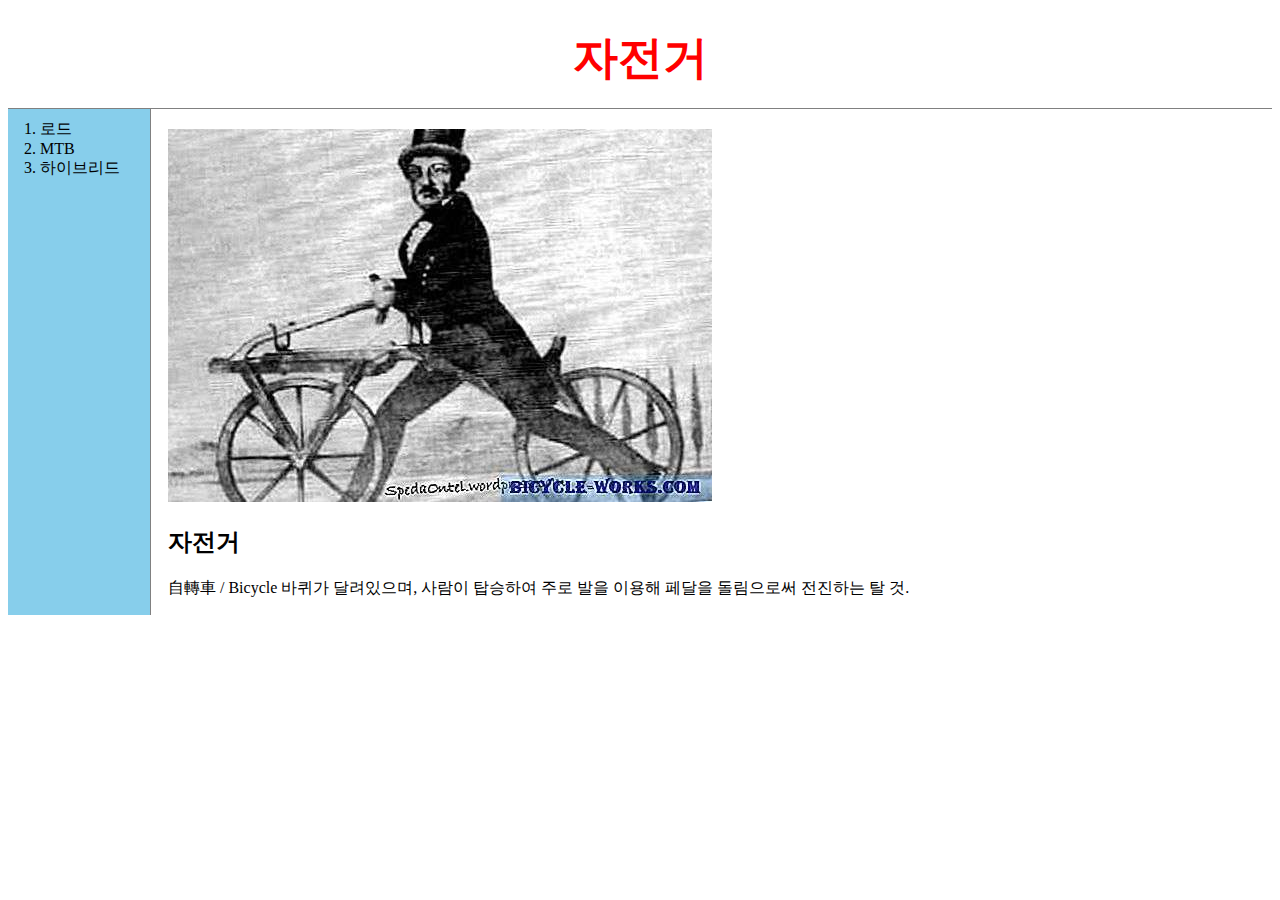
<file: index.html>
<!DOCTYPE html>
<html>
<head>
  <title>BIKE - Welcome </title>
  <meta charset="utf-8">
</head>
<link rel="stylesheet" href="style.css">
<body>
  <h1><a href="index.html"class="active">자전거</a></h1>
  <div id="grid">
  <ol>
    <li><a href="1.html">로드</a></li>
    <li><a href="2.html">MTB</a></li>
    <li><a href="3.html">하이브리드</a></li>
  </ol>

<div id="style">
  <img src="bi.jpg" style="max-width: 100%; height :auto;" >
  <h2>자전거</h2>
  <p>
    自轉車 / Bicycle

    바퀴가 달려있으며, 사람이 탑승하여 주로 발을 이용해 페달을 돌림으로써 전진하는 탈 것.</p>
</p>
</div>
</div>
</body>
</html>
</file>
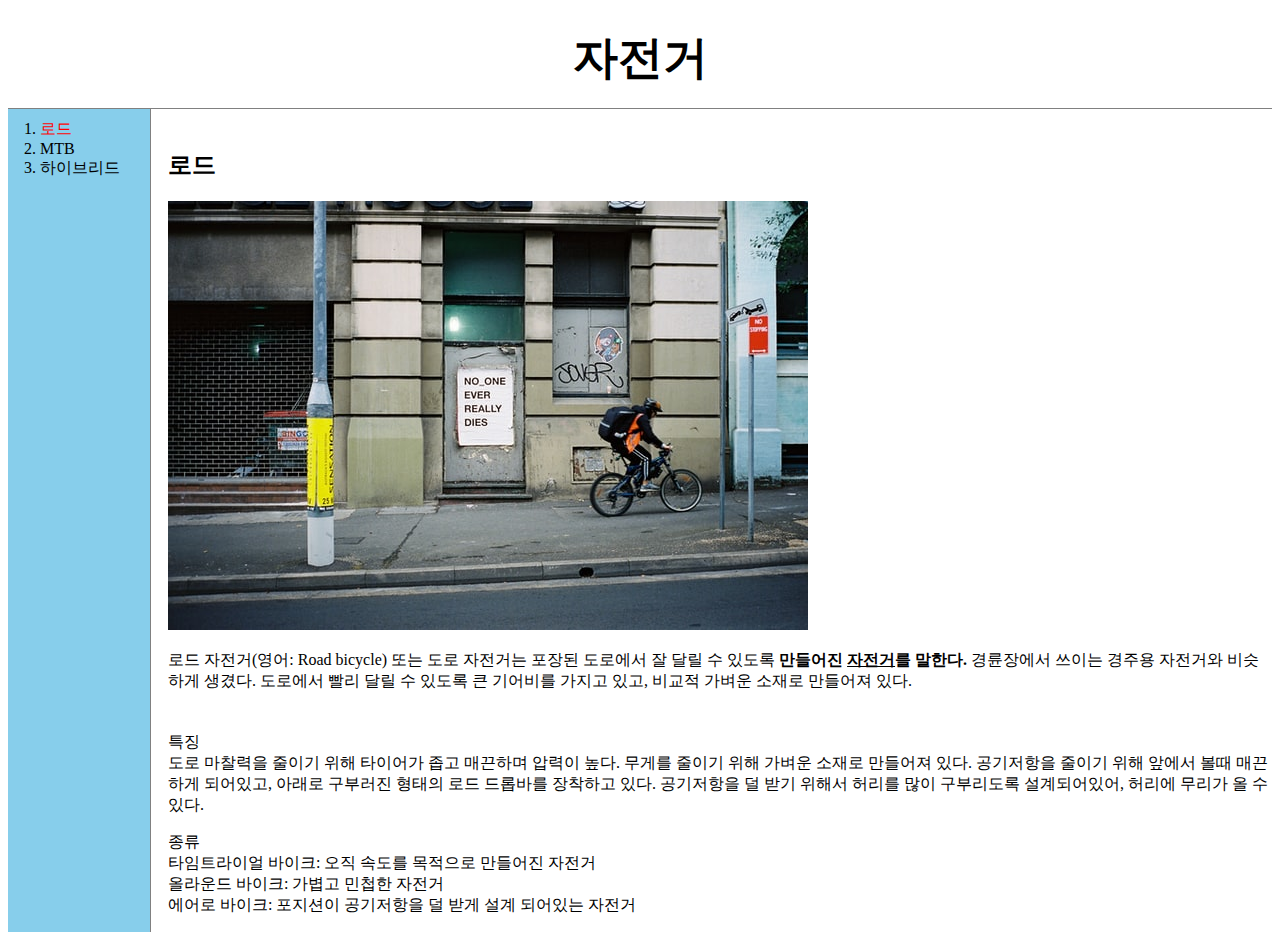
<file: 1.html>
<!DOCTYPE html>
<html>
<head>
  <title>BIKE - Road</title>
  <meta charset="utf-8">
<link rel="stylesheet" href="style.css">
</head>
<h1><a href="index.html">자전거</font></a></h1>
<div id="grid">
<ol>
  <li><a href="1.html" class="active">로드</font></a></li>
  <li><a href="2.html" >MTB</font></a></li>
  <li><a href="3.html">하이브리드</font></a></li>
</ol>
<body>
    <div id="style">
  <h2>로드</h2>
<img src="bike.jpg" style="max-width: 100%; height :auto;">
  <p>
  <a href="https://www.trekbikes.com/kr/ko_KR/" target="_blank" title="trek">로드 자전거(영어: Road bicycle)</a> 또는 도로 자전거는 포장된 도로에서 잘 달릴 수 있도록 <strong>만들어진 <u>자전거</u>를 말한다.</strong> 경륜장에서 쓰이는 경주용 자전거와 비슷하게 생겼다. 도로에서 빨리 달릴 수 있도록 큰 기어비를 가지고 있고, 비교적 가벼운 소재로 만들어져 있다.</p>

  <p style ="margin-top:40px;">
  특징
  <br>도로 마찰력을 줄이기 위해 타이어가 좁고 매끈하며 압력이 높다.
  무게를 줄이기 위해 가벼운 소재로 만들어져 있다.
  공기저항을 줄이기 위해 앞에서 볼때 매끈하게 되어있고, 아래로 구부러진 형태의 로드 드롭바를 장착하고 있다.
  공기저항을 덜 받기 위해서 허리를 많이 구부리도록 설계되어있어, 허리에 무리가 올 수 있다.</p>
  <p>
    종류
  <br>타임트라이얼 바이크: 오직 속도를 목적으로 만들어진 자전거
  <br>올라운드 바이크: 가볍고 민첩한 자전거
  <br>에어로 바이크: 포지션이 공기저항을 덜 받게 설계 되어있는 자전거</p>
</div>
</div>
</body>
</html>
</file>
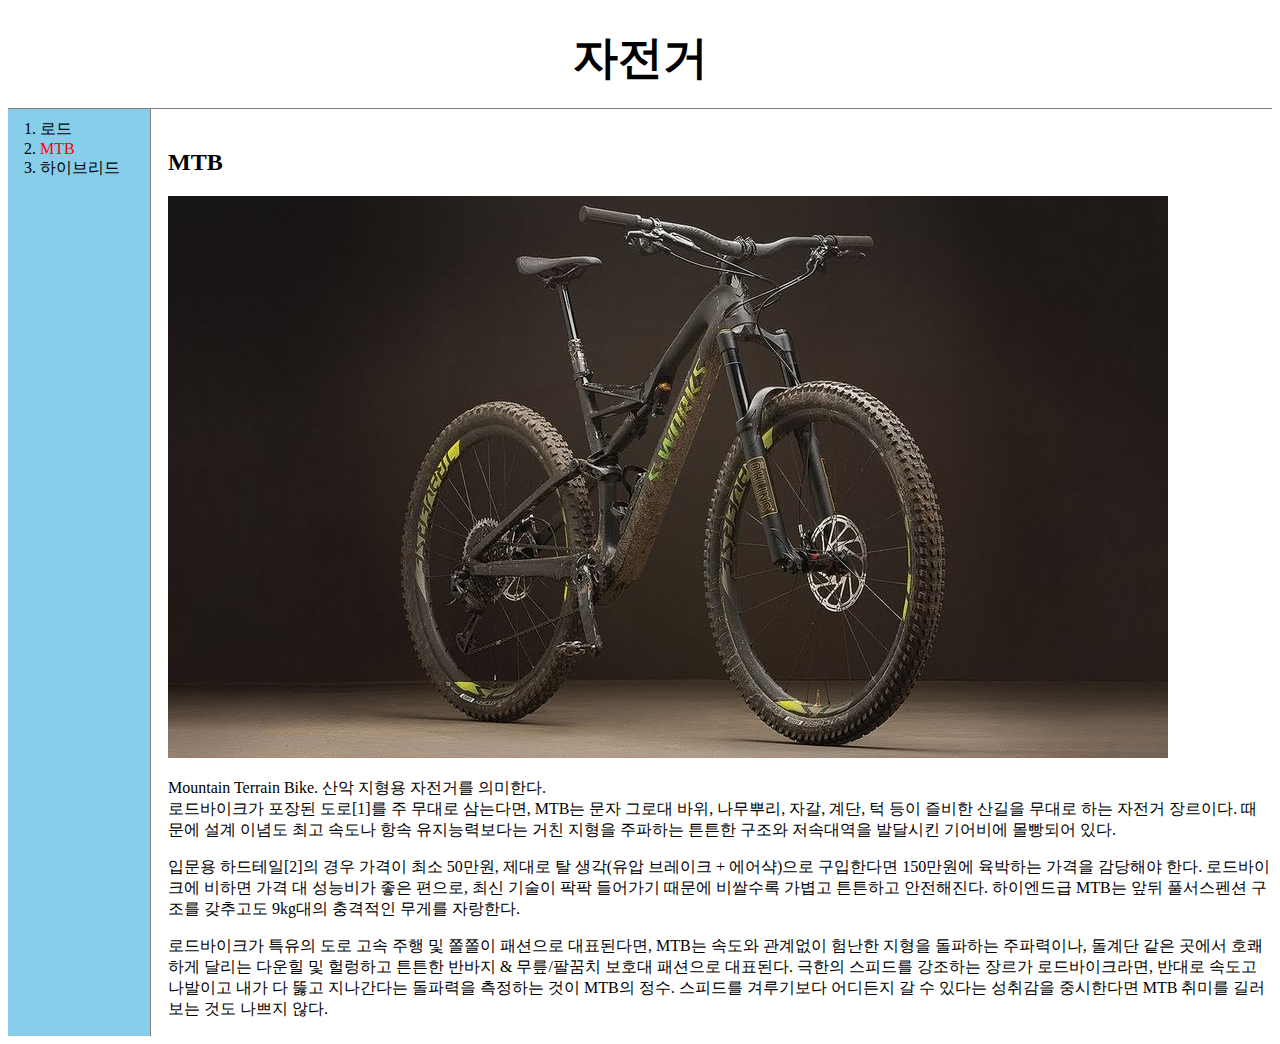
<file: 2.html>
<!DOCTYPE html>
<html>
<head>
  <title>BIKE - MTB </title>
  <meta charset="utf-8">
<link rel="stylesheet" href="style.css">
</head>

<h1><a href="index.html">자전거</a></h1>
<div id="grid">
  <ol>
    <li><a href="1.html">로드</a></li>
    <li><a href="2.html"class="active">MTB</a></li>
    <li><a href="3.html">하이브리드</a></li>
  </ol>
  <body>
    <div id="style">
    <h2>MTB</h2>
    <img src="mtb.jpg" style="max-width: 100%; height :auto;">


    <p>Mountain Terrain Bike. 산악 지형용 자전거를 의미한다.<br>
    로드바이크가 포장된 도로[1]를 주 무대로 삼는다면, MTB는 문자 그로대 바위, 나무뿌리, 자갈, 계단, 턱 등이 즐비한 산길을 무대로 하는 자전거 장르이다. 때문에 설계 이념도 최고 속도나 항속 유지능력보다는 거친 지형을 주파하는 튼튼한 구조와 저속대역을 발달시킨 기어비에 몰빵되어 있다.</p>

    <p>입문용 하드테일[2]의 경우 가격이 최소 50만원, 제대로 탈 생각(유압 브레이크 + 에어샥)으로 구입한다면 150만원에 육박하는 가격을 감당해야 한다. 로드바이크에 비하면 가격 대 성능비가 좋은 편으로, 최신 기술이 팍팍 들어가기 때문에 비쌀수록 가볍고 튼튼하고 안전해진다. 하이엔드급 MTB는 앞뒤 풀서스펜션 구조를 갖추고도 9kg대의 충격적인 무게를 자랑한다.</p>

    <p>로드바이크가 특유의 도로 고속 주행 및 쫄쫄이 패션으로 대표된다면, MTB는 속도와 관계없이 험난한 지형을 돌파하는 주파력이나, 돌계단 같은 곳에서 호쾌하게 달리는 다운힐 및 헐렁하고 튼튼한 반바지 & 무릎/팔꿈치 보호대 패션으로 대표된다. 극한의 스피드를 강조하는 장르가 로드바이크라면, 반대로 속도고 나발이고 내가 다 뚫고 지나간다는 돌파력을 측정하는 것이 MTB의 정수. 스피드를 겨루기보다 어디든지 갈 수 있다는 성취감을 중시한다면 MTB 취미를 길러보는 것도 나쁘지 않다.</p>
  </div>
</div>

</body>
</html>
</file>
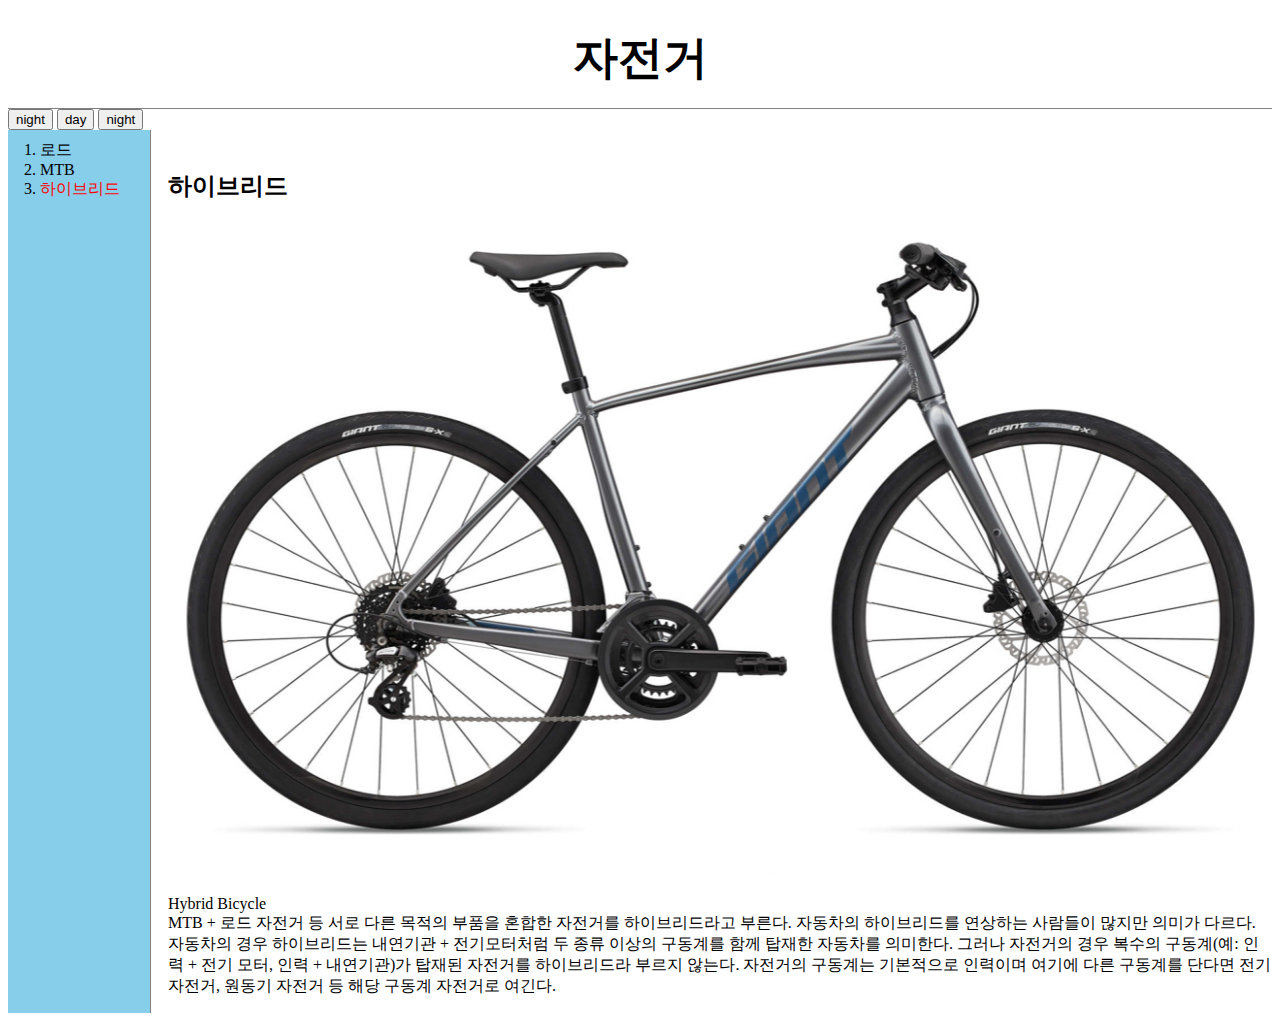
<file: 3.html>
<!DOCTYPE html>
<html>
<head>
  <title>BIKE - Hybrid </title>
  <meta charset="utf-8">
</head>
<link rel="stylesheet" href="style.css">
<body>
  <h1><a href="index.html">자전거</a></h1>
    <input type="button" value="night" onclick="
    document.querySelector('body').style.backgroundColor = 'black';
    document.querySelector('body').style.color = 'white';
     ">
    <input type="button" value="day" onclick="
    document.querySelector('body').style.backgroundColor = 'white';
    document.querySelector('body').style.color = 'black';
     ">
     <input type="button" value="night" onclick="
     var target = document.querySelector('body');
       if(this.value === 'night'){
        target.style.backgroundColor = 'black';
        target.style.color = 'white';
        this.value = 'day';
      } else {
       target.style.backgroundColor = 'white';
        target.style.color = 'black';
        this.value = 'night';
      }
      ">

<div id="grid">
  <ol>
    <li><a href="1.html">로드</a></li>
    <li><a href="2.html">MTB</a></li>
    <li><a href="3.html"class="active">하이브리드</a></li>
  </ol>
    <div id="style">
  <h2>하이브리드</h2>
<img src="hybrid.jpg" style="max-width: 100%; height :auto;">
  <p>
    Hybrid Bicycle <br>

  MTB + 로드 자전거 등 서로 다른 목적의 부품을 혼합한 자전거를 하이브리드라고 부른다. 자동차의 하이브리드를 연상하는 사람들이 많지만 의미가 다르다. 자동차의 경우 하이브리드는 내연기관 + 전기모터처럼 두 종류 이상의 구동계를 함께 탑재한 자동차를 의미한다. 그러나 자전거의 경우 복수의 구동계(예: 인력 + 전기 모터, 인력 + 내연기관)가 탑재된 자전거를 하이브리드라 부르지 않는다. 자전거의 구동계는 기본적으로 인력이며 여기에 다른 구동계를 단다면 전기 자전거, 원동기 자전거 등 해당 구동계 자전거로 여긴다.</p>
</div>
</div>

</body>
</html>
</file>
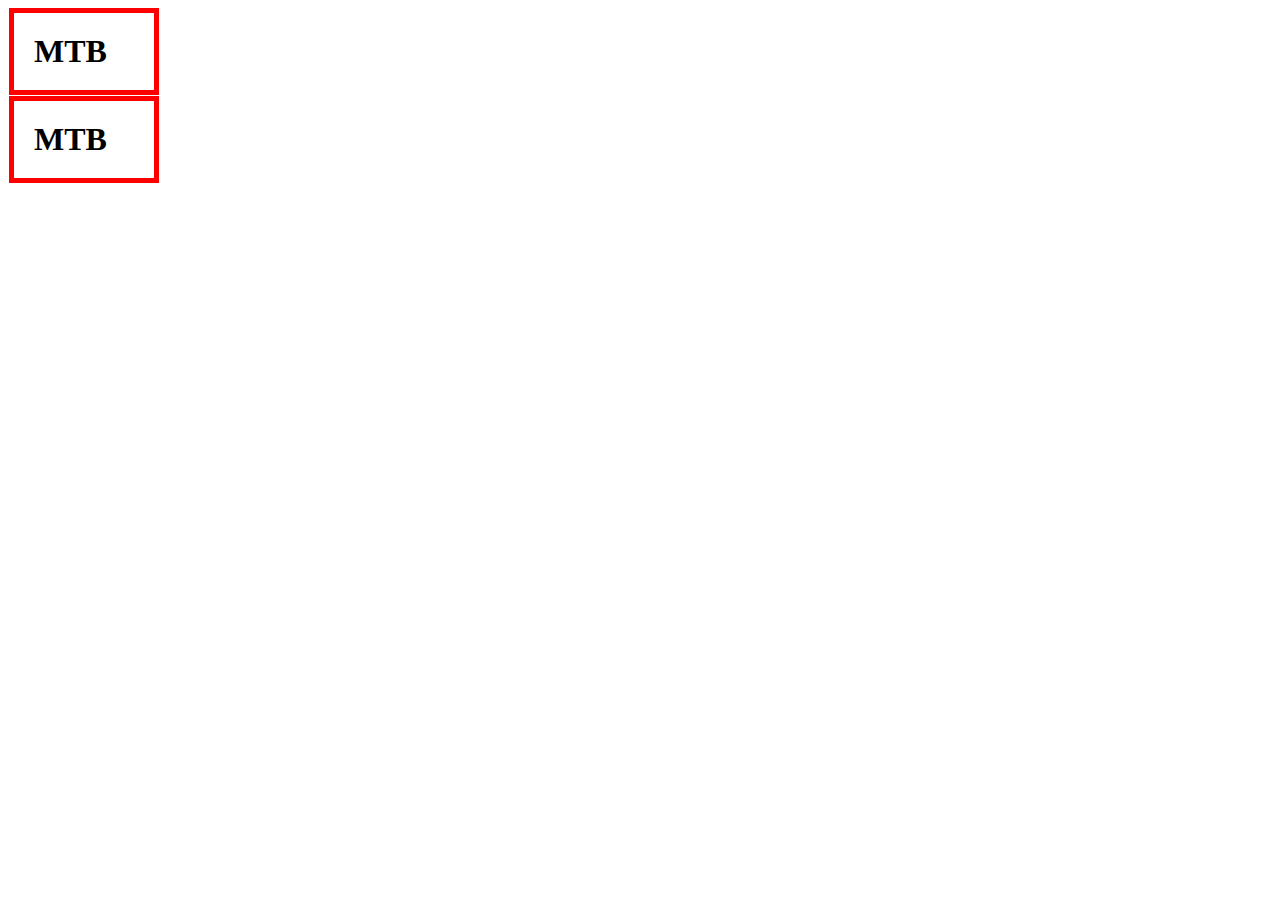
<file: box.html>
<!DOCTYPE html>
<html lang="en" dir="ltr">
  <head>
    <meta charset="utf-8">
    <title></title>
    <style>

      h1{
        border: 5px solid red;
        padding: 20px;
        margin:1px;
        display:block;
        width:100px;
      }

    </style>
  </head>
  <body>
    <h1>MTB</h1>
    <h1>MTB</h1>
  </body>
</html>
</file>
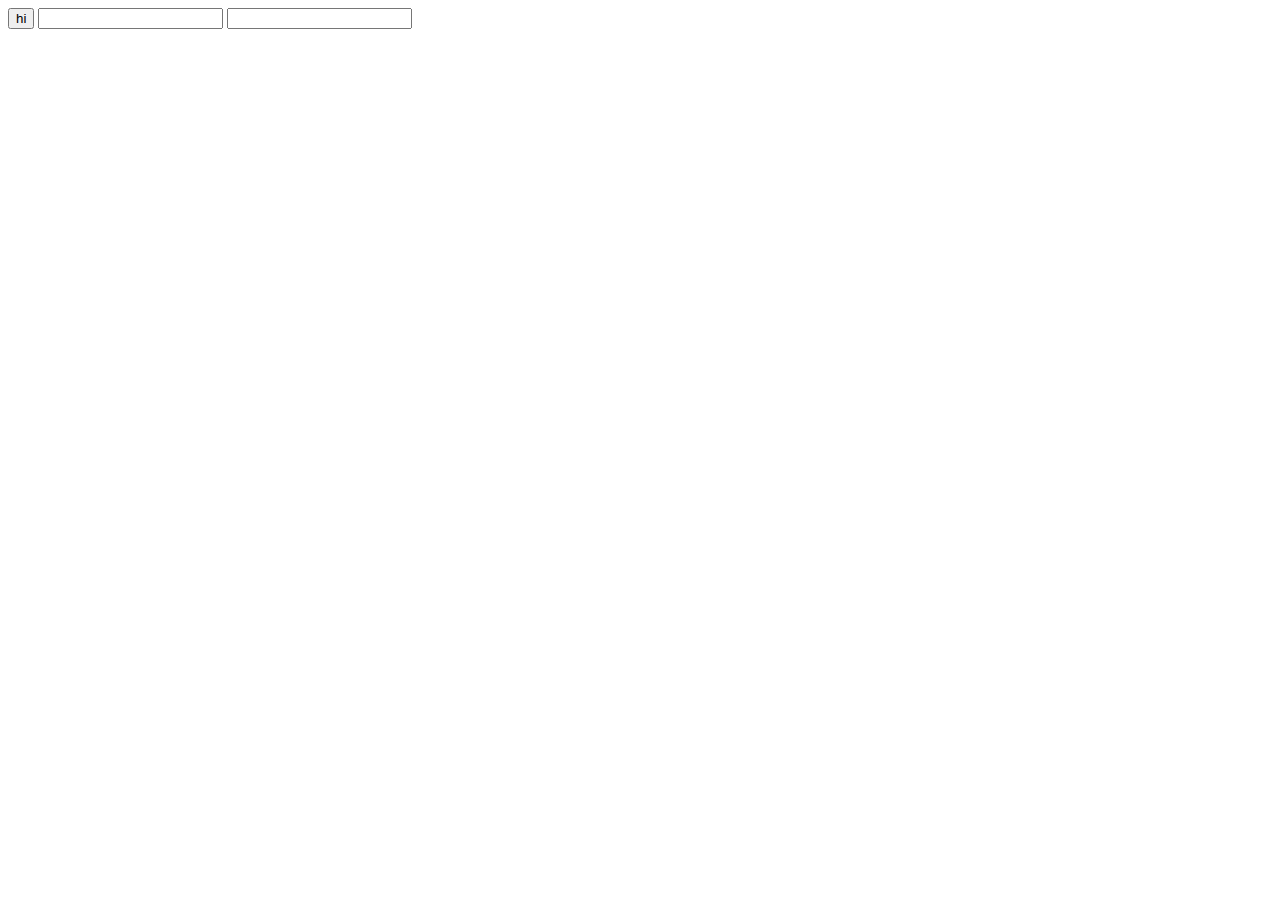
<file: ex2.html>
<!DOCTYPE html>
<html lang="en" dir="ltr">
  <head>
    <meta charset="utf-8">
    <title></title>
  </head>
  <body>
    <input type="button" value="hi" onclick="alert( 'Lorem ipsum dolor' );">
    <input type="text" onchange="alert('changed')">
    <input type="text" onkeydown="alert('key down! ')">
  </body>
</html>
</file>
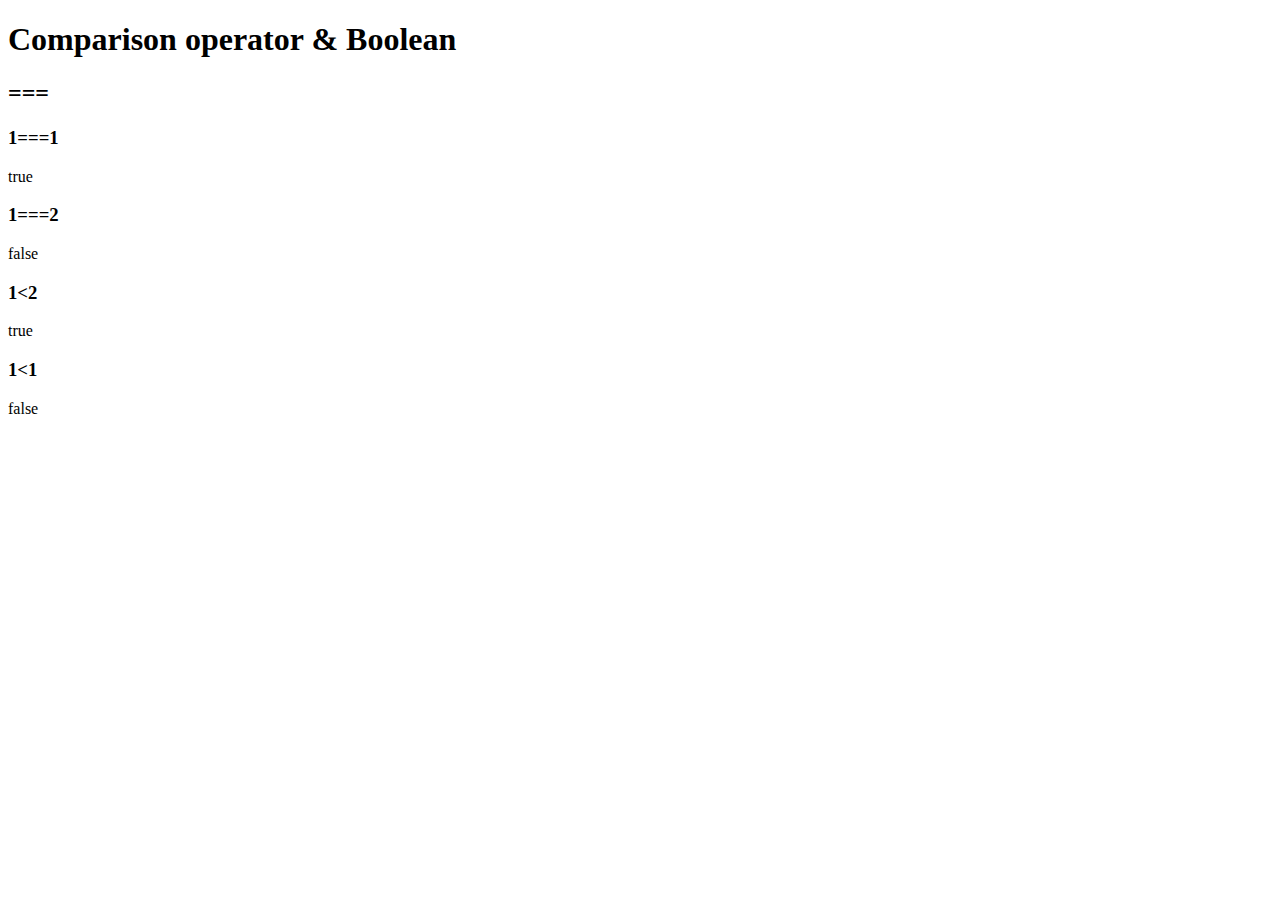
<file: ex4.html>
<!DOCTYPE html>
<html lang="en" dir="ltr">
  <head>
    <meta charset="utf-8">
    <title></title>
  </head>
  <body>
    <h1>Comparison operator & Boolean</h1>
    <h2>===</h2>
    <h3>1===1</h3>
    <script>
      document.write(1===1);
    </script>

    <h3>1===2</h3>
    <script>
      document.write(1===2);
    </script>

    <h3>1&lt;2</h3>
    <script>
      document.write(1<2);
    </script>

    <h3>1&lt;1</h3>
    <script>
      document.write(1<1);
    </script>
  </body>
</html>
</file>
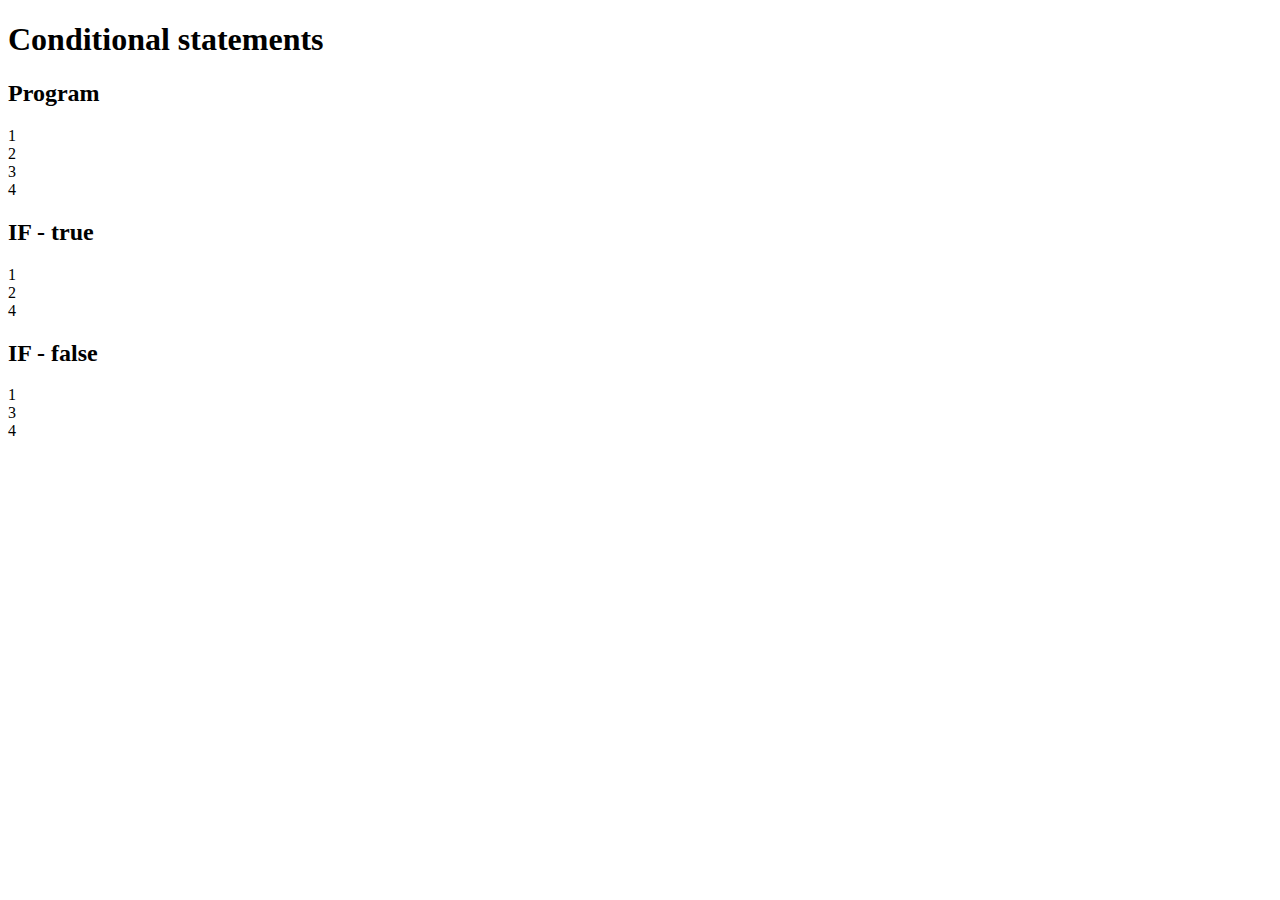
<file: ex5.html>
<!DOCTYPE html>
<html lang="en" dir="ltr">
  <head>
    <meta charset="utf-8">
    <title></title>
  </head>
  <body>
    <h1>Conditional statements</h1>
    <h2>Program</h2>
    <script>
      document.write("1<br>");
      document.write("2<br>");
      document.write("3<br>");
      document.write("4<br>");
    </script>
    <h2>IF - true</h2>
    <script>
      document.write("1<br>");
      if(true){
        document.write("2<br>");
      } else {
        document.write("3<br>");
      }
        document.write("4<br>");
    </script>
    <h2>IF - false</h2>
    <script>
      document.write("1<br>");
      if(false){
        document.write("2<br>");
      } else {
        document.write("3<br>");
      }
        document.write("4<br>");

    </script>
  </body>
</html>
</file>
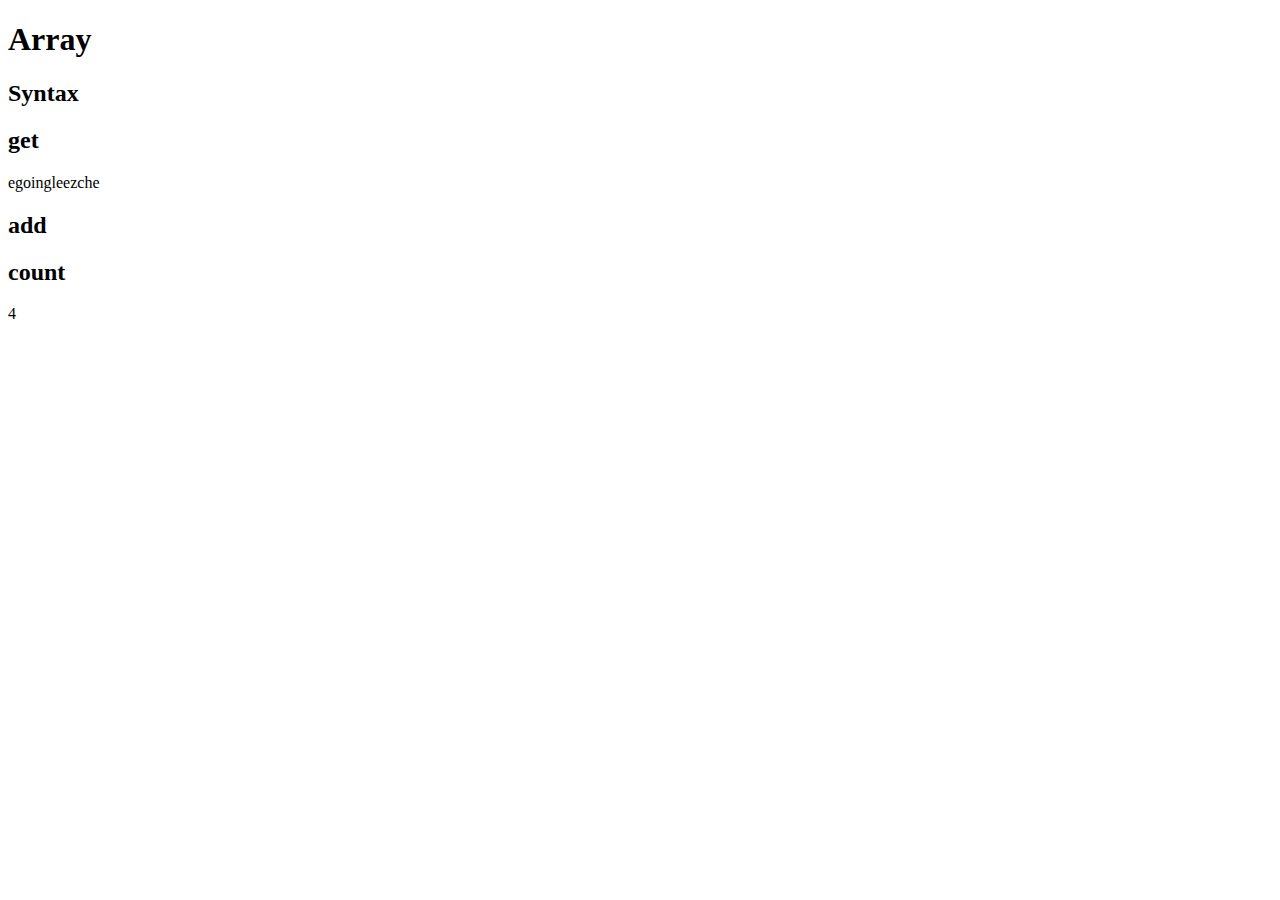
<file: ex6.html>
<!DOCTYPE html>
<html lang="en" dir="ltr">
  <head>
    <meta charset="utf-8">
    <title></title>
  </head>
  <body>
    <h1>Array</h1>
    <h2>Syntax</h2>
    <script>
      var coworkers = ["egoing", "leezche"];
    </script>
    <h2>get</h2>
    <script>
      document.write(coworkers[0]);
      document.write(coworkers[1]);
    </script>

    <h2>add</h2>
    <script>
      coworkers.push('duru');
      coworkers.push('taeho');
    </script>

    <h2>count</h2>
    <script>
      document.write(coworkers.length);
    </script>


  </body>
</html>
</file>
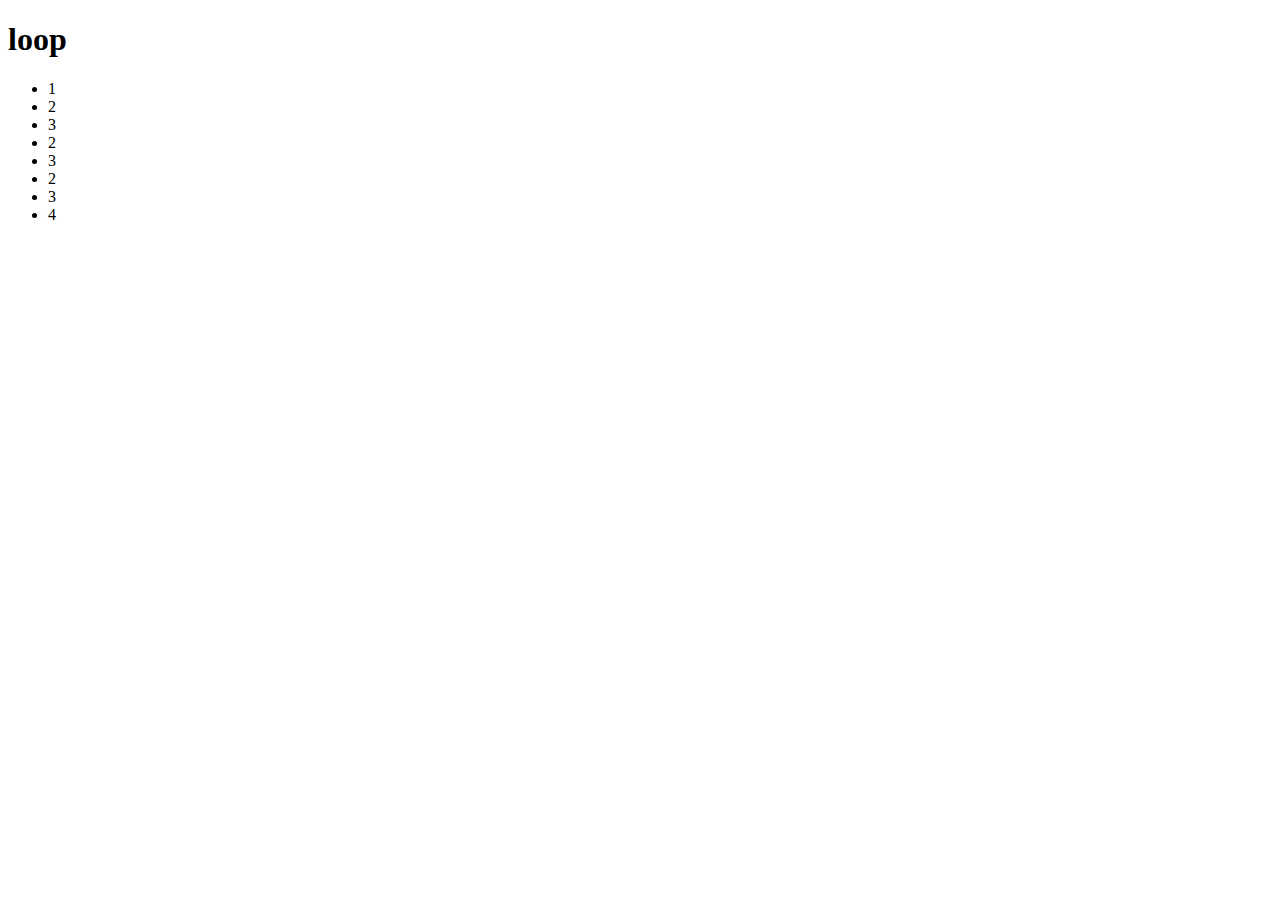
<file: ex7.html>
<!DOCTYPE html>
<html lang="en" dir="ltr">
  <head>
    <meta charset="utf-8">
    <title></title>
  </head>
  <body>
    <h1>loop</h1>
    <ul>
      <script>
        document.write('<li>1</li>')
        var i = 0;
        while (i < 3) {
          document.write('<li>2</li>')
          document.write('<li>3</li>')
          i = i + 1;
        }
        document.write('<li>4</li>')
      </script>
    </ul>
  </body>
</html>
</file>
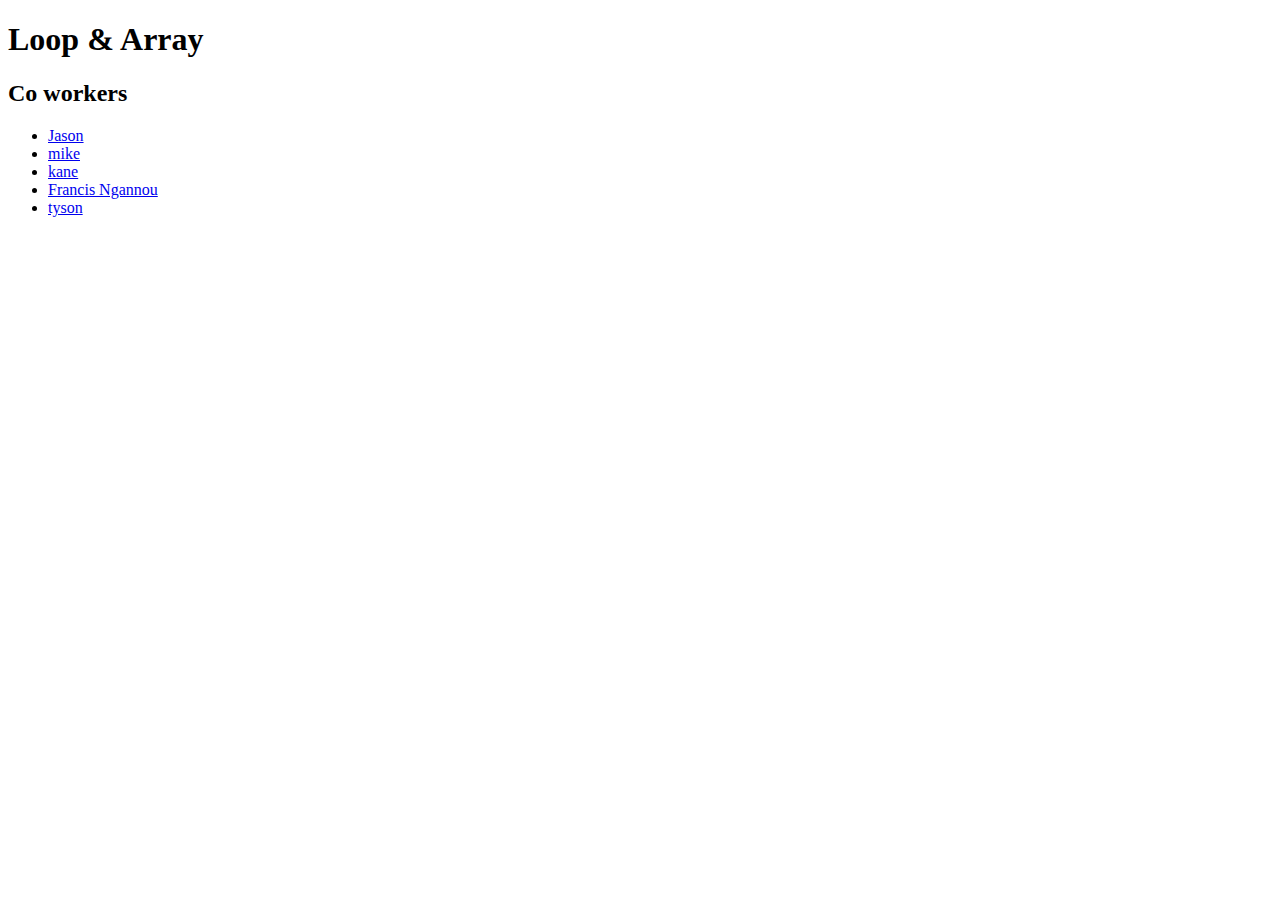
<file: ex8.html>
<!DOCTYPE html>
<html lang="en" dir="ltr">
  <head>
    <meta charset="utf-8">
    <title></title>
  </head>
  <body>
    <h1>Loop & Array</h1>
    <script>
      var coworkers = ['Jason', 'mike', 'kane', 'Francis Ngannou', 'tyson']
    </script>
    <h2>Co workers</h2>
    <ul>
      <script>
        var i = 0;
        while(i < coworkers.length) {
          document.write('<li><a href="http://a.com'+coworkers[i]+'">'+coworkers[i]+'</a></li>');
          i = i + 1;
        }
      </script>
    </ul>
  </body>
</html>
</file>
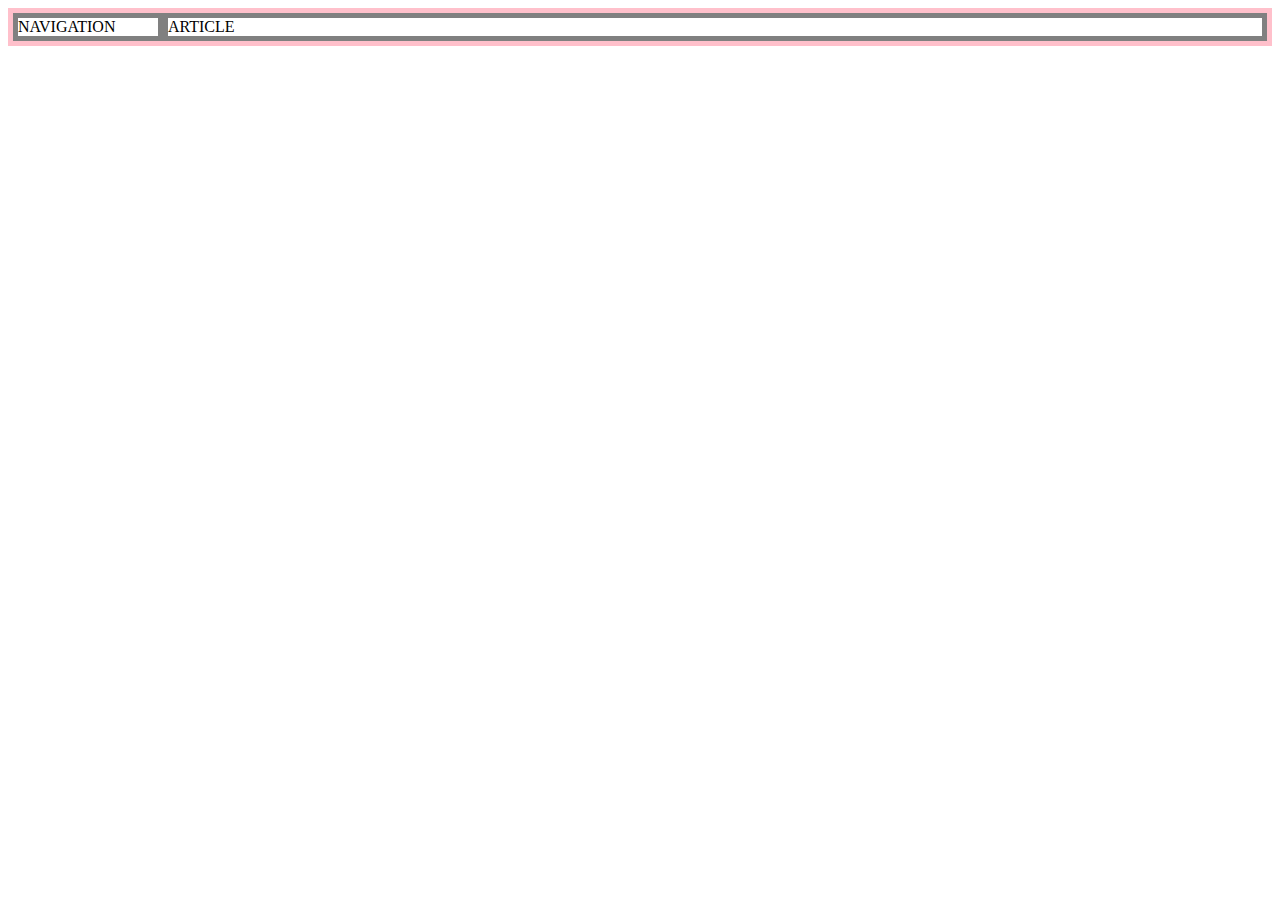
<file: grid.html>
<!DOCTYPE html>
<html>
  <head>
    <meta charset="utf-8">
    <title></title>
    <style>
      #grid{
        border:5px solid pink;
        display:grid;
        grid-template-columns: 150px 1fr;

      }
      div{
        border: 5px solid gray;

      }
    </style>
  </head>
  <body>
    <div id="grid">
      <div>NAVIGATION</div>
      <div>ARTICLE</div>
    </div>

  </body>
</html>
</file>
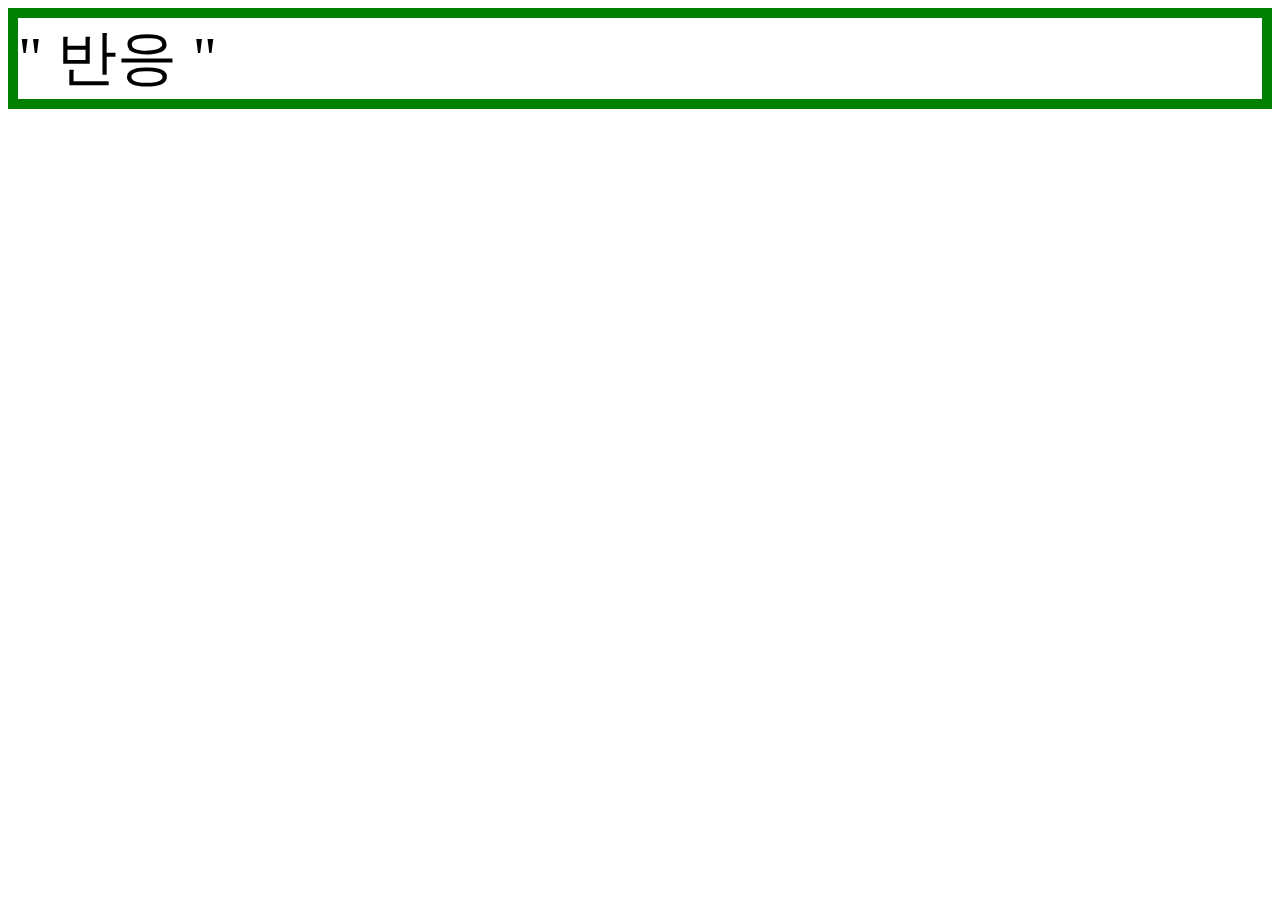
<file: mediaquery.html>
<!DOCTYPE html>
<html lang="en" dir="ltr">
  <head>
    <meta charset="utf-8">
    <title></title>
    <style media="screen">
      div{
        border:10px solid green;
        font-size: 60px;
      }
      @media(min -width:800px){
        div{
          display:none;
        }
      }
    </style>
  </head>
  <body>
    <div>
      " 반응 "
    </div>

  </body>
</html>
</file>
<file: style.css>
<style>
body{
  margin: 0;
}
a {
  color:black;
  text-decoration: none;
}
h1 {
  font-size: 45px;
  text-align: center;
  border-bottom: 1px solid gray;
  margin:0;
  padding:20px;
}
.active{
  color: red;
}
#grid ol {
  background-color: skyblue;
  border-right: 1px solid gray;
  width:100px;
  margin:0;
  padding:10px;
  padding-left: 32px;
}
#grid{
  display: grid;
  grid-template-columns: 150px 1fr;
}
#style{
  padding-left: 10px;
  padding-top: 20px;
}
@media(max-width:750px){
  #grid{
    display:block;
  }
  h1{
    border-bottom: none;
  }
  #grid ol{
    border-right: none;
  }
}
</style>
</file>
